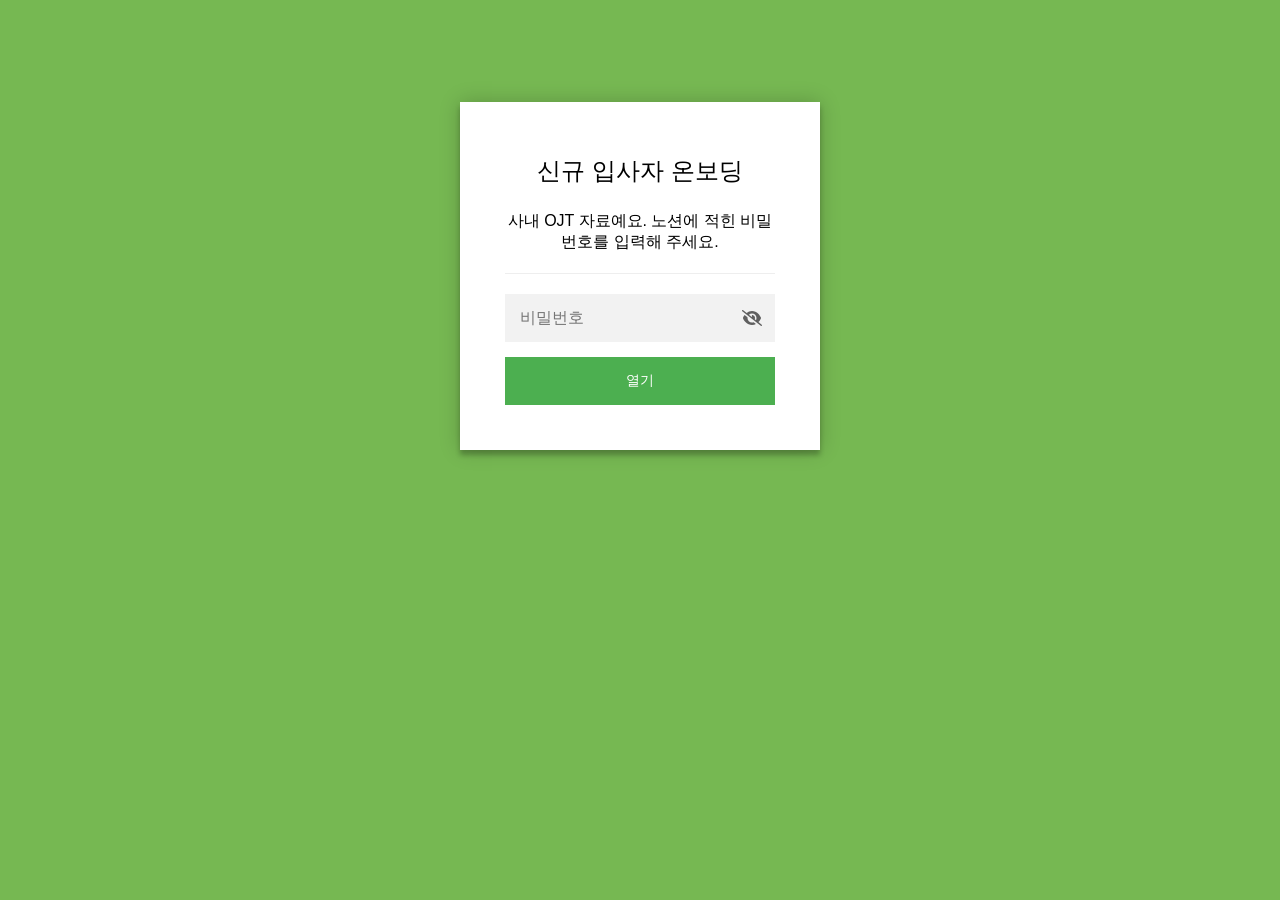
<file: index.html>
<!DOCTYPE html>
<html class="staticrypt-html">
    <head>
        <meta charset="utf-8" />
        <title>신규 입사자 온보딩</title>
        <meta name="viewport" content="width=device-width, initial-scale=1" />

        <!-- do not cache this page -->
        <meta http-equiv="cache-control" content="max-age=0" />
        <meta http-equiv="cache-control" content="no-cache" />
        <meta http-equiv="expires" content="0" />
        <meta http-equiv="expires" content="Tue, 01 Jan 1980 1:00:00 GMT" />
        <meta http-equiv="pragma" content="no-cache" />

        <style>
            .staticrypt-hr {
                margin-top: 20px;
                margin-bottom: 20px;
                border: 0;
                border-top: 1px solid #eee;
            }

            .staticrypt-page {
                width: 360px;
                padding: 8% 0 0;
                margin: auto;
                box-sizing: border-box;
            }

            .staticrypt-form {
                position: relative;
                z-index: 1;
                background: #ffffff;
                max-width: 360px;
                margin: 0 auto 100px;
                padding: 45px;
                text-align: center;
                box-shadow: 0 0 20px 0 rgba(0, 0, 0, 0.2), 0 5px 5px 0 rgba(0, 0, 0, 0.24);
            }

            .staticrypt-form input[type="password"],
            input[type="text"] {
                background: inherit;
                border: 0;
                box-sizing: border-box; /* This ensures padding is included in the total width */
                font-size: 14px;
                outline: 0;
                padding: 15px 30px 15px 15px; /* Adjust the padding to ensure there is space for the icon */
                width: 100%;
            }

            .staticrypt-password-container {
                position: relative;
                outline: 0;
                background: #f2f2f2;
                width: 100%;
                border: 0;
                margin: 0 0 15px;
                box-sizing: border-box;
            }

            .staticrypt-toggle-password-visibility {
                cursor: pointer;
                height: 20px;
                opacity: 60%;
                padding: 13px;
                position: absolute;
                right: 0;
                top: 50%;
                transform: translateY(-50%);
                width: 20px;
            }

            .staticrypt-form .staticrypt-decrypt-button {
                text-transform: uppercase;
                outline: 0;
                background: #4CAF50;
                width: 100%;
                border: 0;
                padding: 15px;
                color: #ffffff;
                font-size: 14px;
                cursor: pointer;
            }

            .staticrypt-form .staticrypt-decrypt-button:hover,
            .staticrypt-form .staticrypt-decrypt-button:active,
            .staticrypt-form .staticrypt-decrypt-button:focus {
                background: #4CAF50;
                filter: brightness(92%);
            }

            .staticrypt-html {
                height: 100%;
            }

            .staticrypt-body {
                height: 100%;
                margin: 0;
            }

            .staticrypt-content {
                height: 100%;
                margin-bottom: 1em;
                background: #76B852;
                font-family: "Arial", sans-serif;
                -webkit-font-smoothing: antialiased;
                -moz-osx-font-smoothing: grayscale;
            }

            .staticrypt-instructions {
                margin-top: -1em;
                margin-bottom: 1em;
            }

            .staticrypt-title {
                font-size: 1.5em;
            }

            label.staticrypt-remember {
                display: flex;
                align-items: center;
                margin-bottom: 1em;
            }

            .staticrypt-remember input[type="checkbox"] {
                transform: scale(1.5);
                margin-right: 1em;
            }

            .hidden {
                display: none !important;
            }

            .staticrypt-spinner-container {
                height: 100%;
                display: flex;
                align-items: center;
                justify-content: center;
            }

            .staticrypt-spinner {
                display: inline-block;
                width: 2rem;
                height: 2rem;
                vertical-align: text-bottom;
                border: 0.25em solid gray;
                border-right-color: transparent;
                border-radius: 50%;
                -webkit-animation: spinner-border 0.75s linear infinite;
                animation: spinner-border 0.75s linear infinite;
                animation-duration: 0.75s;
                animation-timing-function: linear;
                animation-delay: 0s;
                animation-iteration-count: infinite;
                animation-direction: normal;
                animation-fill-mode: none;
                animation-play-state: running;
                animation-name: spinner-border;
            }

            @keyframes spinner-border {
                100% {
                    transform: rotate(360deg);
                }
            }

            @media screen and (-webkit-min-device-pixel-ratio: 0) {
                .staticrypt-form input[type="password"],
                input[type="text"] {
                    font-size: 16px;
                }
            }
        </style>
    </head>

    <body class="staticrypt-body">
        <div id="staticrypt_loading" class="staticrypt-spinner-container">
            <div class="staticrypt-spinner"></div>
        </div>

        <div id="staticrypt_content" class="staticrypt-content hidden">
            <div class="staticrypt-page">
                <div class="staticrypt-form">
                    <div class="staticrypt-instructions">
                        <p class="staticrypt-title">신규 입사자 온보딩</p>
                        <p>사내 OJT 자료예요. 노션에 적힌 비밀번호를 입력해 주세요.</p>
                    </div>

                    <hr class="staticrypt-hr" />

                    <form id="staticrypt-form" action="#" method="post">
                        <div class="staticrypt-password-container">
                            <input
                                id="staticrypt-password"
                                type="password"
                                name="password"
                                placeholder="비밀번호"
                                autofocus
                            />

                            <img
                                class="staticrypt-toggle-password-visibility"
                                alt="비밀번호 보기"
                                title="비밀번호 보기"
                                src="[data-uri]"
                            />
                        </div>

                        <label id="staticrypt-remember-label" class="staticrypt-remember hidden">
                            <input id="staticrypt-remember" checked type="checkbox" name="remember" />
                            기억하기
                        </label>

                        <input type="submit" class="staticrypt-decrypt-button" value="열기" />
                    </form>
                </div>
            </div>
        </div>

        <script>
            // these variables will be filled when generating the file - the template format is 'variable_name'
            const staticryptInitiator = ((function(){
  const exports = {};
  const cryptoEngine = ((function(){
  const exports = {};
  const { subtle } = crypto;

const IV_BITS = 16 * 8;
const HEX_BITS = 4;
const ENCRYPTION_ALGO = "AES-CBC";

/**
 * Translates between utf8 encoded hexadecimal strings
 * and Uint8Array bytes.
 */
const HexEncoder = {
    /**
     * hex string -> bytes
     * @param {string} hexString
     * @returns {Uint8Array}
     */
    parse: function (hexString) {
        if (hexString.length % 2 !== 0) throw "Invalid hexString";
        const arrayBuffer = new Uint8Array(hexString.length / 2);

        for (let i = 0; i < hexString.length; i += 2) {
            const byteValue = parseInt(hexString.substring(i, i + 2), 16);
            if (isNaN(byteValue)) {
                throw "Invalid hexString";
            }
            arrayBuffer[i / 2] = byteValue;
        }
        return arrayBuffer;
    },

    /**
     * bytes -> hex string
     * @param {Uint8Array} bytes
     * @returns {string}
     */
    stringify: function (bytes) {
        const hexBytes = [];

        for (let i = 0; i < bytes.length; ++i) {
            let byteString = bytes[i].toString(16);
            if (byteString.length < 2) {
                byteString = "0" + byteString;
            }
            hexBytes.push(byteString);
        }
        return hexBytes.join("");
    },
};

/**
 * Translates between utf8 strings and Uint8Array bytes.
 */
const UTF8Encoder = {
    parse: function (str) {
        return new TextEncoder().encode(str);
    },

    stringify: function (bytes) {
        return new TextDecoder().decode(bytes);
    },
};

/**
 * Salt and encrypt a msg with a password.
 */
async function encrypt(msg, hashedPassword) {
    // Must be 16 bytes, unpredictable, and preferably cryptographically random. However, it need not be secret.
    // https://developer.mozilla.org/en-US/docs/Web/API/SubtleCrypto/encrypt#parameters
    const iv = crypto.getRandomValues(new Uint8Array(IV_BITS / 8));

    const key = await subtle.importKey("raw", HexEncoder.parse(hashedPassword), ENCRYPTION_ALGO, false, ["encrypt"]);

    const encrypted = await subtle.encrypt(
        {
            name: ENCRYPTION_ALGO,
            iv: iv,
        },
        key,
        UTF8Encoder.parse(msg)
    );

    // iv will be 32 hex characters, we prepend it to the ciphertext for use in decryption
    return HexEncoder.stringify(iv) + HexEncoder.stringify(new Uint8Array(encrypted));
}
exports.encrypt = encrypt;

/**
 * Decrypt a salted msg using a password.
 *
 * @param {string} encryptedMsg
 * @param {string} hashedPassword
 * @returns {Promise<string>}
 */
async function decrypt(encryptedMsg, hashedPassword) {
    const ivLength = IV_BITS / HEX_BITS;
    const iv = HexEncoder.parse(encryptedMsg.substring(0, ivLength));
    const encrypted = encryptedMsg.substring(ivLength);

    const key = await subtle.importKey("raw", HexEncoder.parse(hashedPassword), ENCRYPTION_ALGO, false, ["decrypt"]);

    const outBuffer = await subtle.decrypt(
        {
            name: ENCRYPTION_ALGO,
            iv: iv,
        },
        key,
        HexEncoder.parse(encrypted)
    );

    return UTF8Encoder.stringify(new Uint8Array(outBuffer));
}
exports.decrypt = decrypt;

/**
 * Salt and hash the password so it can be stored in localStorage without opening a password reuse vulnerability.
 *
 * @param {string} password
 * @param {string} salt
 * @returns {Promise<string>}
 */
async function hashPassword(password, salt) {
    // we hash the password in multiple steps, each adding more iterations. This is because we used to allow less
    // iterations, so for backward compatibility reasons, we need to support going from that to more iterations.
    let hashedPassword = await hashLegacyRound(password, salt);

    hashedPassword = await hashSecondRound(hashedPassword, salt);

    return hashThirdRound(hashedPassword, salt);
}
exports.hashPassword = hashPassword;

/**
 * This hashes the password with 1k iterations. This is a low number, we need this function to support backwards
 * compatibility.
 *
 * @param {string} password
 * @param {string} salt
 * @returns {Promise<string>}
 */
function hashLegacyRound(password, salt) {
    return pbkdf2(password, salt, 1000, "SHA-1");
}
exports.hashLegacyRound = hashLegacyRound;

/**
 * Add a second round of iterations. This is because we used to use 1k, so for backwards compatibility with
 * remember-me/autodecrypt links, we need to support going from that to more iterations.
 *
 * @param hashedPassword
 * @param salt
 * @returns {Promise<string>}
 */
function hashSecondRound(hashedPassword, salt) {
    return pbkdf2(hashedPassword, salt, 14000, "SHA-256");
}
exports.hashSecondRound = hashSecondRound;

/**
 * Add a third round of iterations to bring total number to 600k. This is because we used to use 1k, then 15k, so for
 * backwards compatibility with remember-me/autodecrypt links, we need to support going from that to more iterations.
 *
 * @param hashedPassword
 * @param salt
 * @returns {Promise<string>}
 */
function hashThirdRound(hashedPassword, salt) {
    return pbkdf2(hashedPassword, salt, 585000, "SHA-256");
}
exports.hashThirdRound = hashThirdRound;

/**
 * Salt and hash the password so it can be stored in localStorage without opening a password reuse vulnerability.
 *
 * @param {string} password
 * @param {string} salt
 * @param {int} iterations
 * @param {string} hashAlgorithm
 * @returns {Promise<string>}
 */
async function pbkdf2(password, salt, iterations, hashAlgorithm) {
    const key = await subtle.importKey("raw", UTF8Encoder.parse(password), "PBKDF2", false, ["deriveBits"]);

    const keyBytes = await subtle.deriveBits(
        {
            name: "PBKDF2",
            hash: hashAlgorithm,
            iterations,
            salt: UTF8Encoder.parse(salt),
        },
        key,
        256
    );

    return HexEncoder.stringify(new Uint8Array(keyBytes));
}

function generateRandomSalt() {
    const bytes = crypto.getRandomValues(new Uint8Array(128 / 8));

    return HexEncoder.stringify(new Uint8Array(bytes));
}
exports.generateRandomSalt = generateRandomSalt;

async function signMessage(hashedPassword, message) {
    const key = await subtle.importKey(
        "raw",
        HexEncoder.parse(hashedPassword),
        {
            name: "HMAC",
            hash: "SHA-256",
        },
        false,
        ["sign"]
    );
    const signature = await subtle.sign("HMAC", key, UTF8Encoder.parse(message));

    return HexEncoder.stringify(new Uint8Array(signature));
}
exports.signMessage = signMessage;

function getRandomAlphanum() {
    const possibleCharacters = "abcdefghijklmnopqrstuvwxyzABCDEFGHIJKLMNOPQRSTUVWXYZ0123456789";

    let byteArray;
    let parsedInt;

    // Keep generating new random bytes until we get a value that falls
    // within a range that can be evenly divided by possibleCharacters.length
    do {
        byteArray = crypto.getRandomValues(new Uint8Array(1));
        // extract the lowest byte to get an int from 0 to 255 (probably unnecessary, since we're only generating 1 byte)
        parsedInt = byteArray[0] & 0xff;
    } while (parsedInt >= 256 - (256 % possibleCharacters.length));

    // Take the modulo of the parsed integer to get a random number between 0 and totalLength - 1
    const randomIndex = parsedInt % possibleCharacters.length;

    return possibleCharacters[randomIndex];
}

/**
 * Generate a random string of a given length.
 *
 * @param {int} length
 * @returns {string}
 */
function generateRandomString(length) {
    let randomString = "";

    for (let i = 0; i < length; i++) {
        randomString += getRandomAlphanum();
    }

    return randomString;
}
exports.generateRandomString = generateRandomString;

  return exports;
})());
const codec = ((function(){
  const exports = {};
  /**
 * Initialize the codec with the provided cryptoEngine - this return functions to encode and decode messages.
 *
 * @param cryptoEngine - the engine to use for encryption / decryption
 */
function init(cryptoEngine) {
    const exports = {};

    /**
     * Top-level function for encoding a message.
     * Includes password hashing, encryption, and signing.
     *
     * @param {string} msg
     * @param {string} password
     * @param {string} salt
     *
     * @returns {string} The encoded text
     */
    async function encode(msg, password, salt) {
        const hashedPassword = await cryptoEngine.hashPassword(password, salt);

        const encrypted = await cryptoEngine.encrypt(msg, hashedPassword);

        // we use the hashed password in the HMAC because this is effectively what will be used a password (so we can store
        // it in localStorage safely, we don't use the clear text password)
        const hmac = await cryptoEngine.signMessage(hashedPassword, encrypted);

        return hmac + encrypted;
    }
    exports.encode = encode;

    /**
     * Encode using a password that has already been hashed. This is useful to encode multiple messages in a row, that way
     * we don't need to hash the password multiple times.
     *
     * @param {string} msg
     * @param {string} hashedPassword
     *
     * @returns {string} The encoded text
     */
    async function encodeWithHashedPassword(msg, hashedPassword) {
        const encrypted = await cryptoEngine.encrypt(msg, hashedPassword);

        // we use the hashed password in the HMAC because this is effectively what will be used a password (so we can store
        // it in localStorage safely, we don't use the clear text password)
        const hmac = await cryptoEngine.signMessage(hashedPassword, encrypted);

        return hmac + encrypted;
    }
    exports.encodeWithHashedPassword = encodeWithHashedPassword;

    /**
     * Top-level function for decoding a message.
     * Includes signature check and decryption.
     *
     * @param {string} signedMsg
     * @param {string} hashedPassword
     * @param {string} salt
     * @param {int} backwardCompatibleAttempt
     * @param {string} originalPassword
     *
     * @returns {Object} {success: true, decoded: string} | {success: false, message: string}
     */
    async function decode(signedMsg, hashedPassword, salt, backwardCompatibleAttempt = 0, originalPassword = "") {
        const encryptedHMAC = signedMsg.substring(0, 64);
        const encryptedMsg = signedMsg.substring(64);
        const decryptedHMAC = await cryptoEngine.signMessage(hashedPassword, encryptedMsg);

        if (decryptedHMAC !== encryptedHMAC) {
            // we have been raising the number of iterations in the hashing algorithm multiple times, so to support the old
            // remember-me/autodecrypt links we need to try bringing the old hashes up to speed.
            originalPassword = originalPassword || hashedPassword;
            if (backwardCompatibleAttempt === 0) {
                const updatedHashedPassword = await cryptoEngine.hashThirdRound(originalPassword, salt);

                return decode(signedMsg, updatedHashedPassword, salt, backwardCompatibleAttempt + 1, originalPassword);
            }
            if (backwardCompatibleAttempt === 1) {
                let updatedHashedPassword = await cryptoEngine.hashSecondRound(originalPassword, salt);
                updatedHashedPassword = await cryptoEngine.hashThirdRound(updatedHashedPassword, salt);

                return decode(signedMsg, updatedHashedPassword, salt, backwardCompatibleAttempt + 1, originalPassword);
            }

            return { success: false, message: "Signature mismatch" };
        }

        return {
            success: true,
            decoded: await cryptoEngine.decrypt(encryptedMsg, hashedPassword),
        };
    }
    exports.decode = decode;

    return exports;
}
exports.init = init;

  return exports;
})());
const decode = codec.init(cryptoEngine).decode;

/**
 * Initialize the staticrypt module, that exposes functions callbable by the password_template.
 *
 * @param {{
 *  staticryptEncryptedMsgUniqueVariableName: string,
 *  isRememberEnabled: boolean,
 *  rememberDurationInDays: number,
 *  staticryptSaltUniqueVariableName: string,
 * }} staticryptConfig - object of data that is stored on the password_template at encryption time.
 *
 * @param {{
 *  rememberExpirationKey: string,
 *  rememberPassphraseKey: string,
 *  replaceHtmlCallback: function,
 *  clearLocalStorageCallback: function,
 * }} templateConfig - object of data that can be configured by a custom password_template.
 */
function init(staticryptConfig, templateConfig) {
    const exports = {};

    /**
     * Decrypt our encrypted page, replace the whole HTML.
     *
     * @param {string} hashedPassword
     * @returns {Promise<boolean>}
     */
    async function decryptAndReplaceHtml(hashedPassword) {
        const { staticryptEncryptedMsgUniqueVariableName, staticryptSaltUniqueVariableName } = staticryptConfig;
        const { replaceHtmlCallback } = templateConfig;

        const result = await decode(
            staticryptEncryptedMsgUniqueVariableName,
            hashedPassword,
            staticryptSaltUniqueVariableName
        );
        if (!result.success) {
            return false;
        }
        const plainHTML = result.decoded;

        // if the user configured a callback call it, otherwise just replace the whole HTML
        if (typeof replaceHtmlCallback === "function") {
            replaceHtmlCallback(plainHTML);
        } else {
            document.write(plainHTML);
            document.close();
        }

        return true;
    }

    /**
     * Attempt to decrypt the page and replace the whole HTML.
     *
     * @param {string} password
     * @param {boolean} isRememberChecked
     *
     * @returns {Promise<{isSuccessful: boolean, hashedPassword?: string}>} - we return an object, so that if we want to
     *   expose more information in the future we can do it without breaking the password_template
     */
    async function handleDecryptionOfPage(password, isRememberChecked) {
        const { staticryptSaltUniqueVariableName } = staticryptConfig;

        // decrypt and replace the whole page
        const hashedPassword = await cryptoEngine.hashPassword(password, staticryptSaltUniqueVariableName);
        return handleDecryptionOfPageFromHash(hashedPassword, isRememberChecked);
    }
    exports.handleDecryptionOfPage = handleDecryptionOfPage;

    async function handleDecryptionOfPageFromHash(hashedPassword, isRememberChecked) {
        const { isRememberEnabled, rememberDurationInDays } = staticryptConfig;
        const { rememberExpirationKey, rememberPassphraseKey } = templateConfig;

        const isDecryptionSuccessful = await decryptAndReplaceHtml(hashedPassword);

        if (!isDecryptionSuccessful) {
            return {
                isSuccessful: false,
                hashedPassword,
            };
        }

        // remember the hashedPassword and set its expiration if necessary
        if (isRememberEnabled && isRememberChecked) {
            window.sessionStorage.setItem(rememberPassphraseKey, hashedPassword);

            // set the expiration if the duration isn't 0 (meaning no expiration)
            if (rememberDurationInDays > 0) {
                window.sessionStorage.setItem(
                    rememberExpirationKey,
                    (new Date().getTime() + rememberDurationInDays * 24 * 60 * 60 * 1000).toString()
                );
            }
        }

        return {
            isSuccessful: true,
            hashedPassword,
        };
    }
    exports.handleDecryptionOfPageFromHash = handleDecryptionOfPageFromHash;

    /**
     * Clear localstorage from staticrypt related values
     */
    function clearLocalStorage() {
        const { clearLocalStorageCallback, rememberExpirationKey, rememberPassphraseKey } = templateConfig;

        if (typeof clearLocalStorageCallback === "function") {
            clearLocalStorageCallback();
        } else {
            sessionStorage.removeItem(rememberPassphraseKey);
            sessionStorage.removeItem(rememberExpirationKey);
        }
    }

    async function handleDecryptOnLoad() {
        let isSuccessful = await decryptOnLoadFromUrl();

        if (!isSuccessful) {
            isSuccessful = await decryptOnLoadFromRememberMe();
        }

        return { isSuccessful };
    }
    exports.handleDecryptOnLoad = handleDecryptOnLoad;

    /**
     * Clear storage if we are logging out
     *
     * @returns {boolean} - whether we logged out
     */
    function logoutIfNeeded() {
        const logoutKey = "staticrypt_logout";

        // handle logout through query param
        const queryParams = new URLSearchParams(window.location.search);
        if (queryParams.has(logoutKey)) {
            clearLocalStorage();
            return true;
        }

        // handle logout through URL fragment
        const hash = window.location.hash.substring(1);
        if (hash.includes(logoutKey)) {
            clearLocalStorage();
            return true;
        }

        return false;
    }

    /**
     * To be called on load: check if we want to try to decrypt and replace the HTML with the decrypted content, and
     * try to do it if needed.
     *
     * @returns {Promise<boolean>} true if we derypted and replaced the whole page, false otherwise
     */
    async function decryptOnLoadFromRememberMe() {
        const { rememberDurationInDays } = staticryptConfig;
        const { rememberExpirationKey, rememberPassphraseKey } = templateConfig;

        // if we are login out, terminate
        if (logoutIfNeeded()) {
            return false;
        }

        // if there is expiration configured, check if we're not beyond the expiration
        if (rememberDurationInDays && rememberDurationInDays > 0) {
            const expiration = sessionStorage.getItem(rememberExpirationKey),
                isExpired = expiration && new Date().getTime() > parseInt(expiration);

            if (isExpired) {
                clearLocalStorage();
                return false;
            }
        }

        const hashedPassword = sessionStorage.getItem(rememberPassphraseKey);

        if (hashedPassword) {
            // try to decrypt
            const isDecryptionSuccessful = await decryptAndReplaceHtml(hashedPassword);

            // if the decryption is unsuccessful the password might be wrong - silently clear the saved data and let
            // the user fill the password form again
            if (!isDecryptionSuccessful) {
                clearLocalStorage();
                return false;
            }

            return true;
        }

        return false;
    }

    async function decryptOnLoadFromUrl() {
        const passwordKey = "staticrypt_pwd";
        const rememberMeKey = "remember_me";

        // try to get the password from the query param (for backward compatibility - we now want to avoid this method,
        // since it sends the hashed password to the server which isn't needed)
        const queryParams = new URLSearchParams(window.location.search);
        const hashedPasswordQuery = queryParams.get(passwordKey);
        const rememberMeQuery = queryParams.get(rememberMeKey);

        const urlFragment = window.location.hash.substring(1);
        // get the password from the url fragment
        const hashedPasswordRegexMatch = urlFragment.match(new RegExp(passwordKey + "=([^&]*)"));
        const hashedPasswordFragment = hashedPasswordRegexMatch ? hashedPasswordRegexMatch[1] : null;
        const rememberMeFragment = urlFragment.includes(rememberMeKey);

        const hashedPassword = hashedPasswordFragment || hashedPasswordQuery;
        const rememberMe = rememberMeFragment || rememberMeQuery;

        if (hashedPassword) {
            return handleDecryptionOfPageFromHash(hashedPassword, rememberMe);
        }

        return false;
    }

    return exports;
}
exports.init = init;

  return exports;
})());
            const templateError = "비밀번호가 맞지 않아요.",
                templateToggleAltShow = "비밀번호 보기",
                templateToggleAltHide = "비밀번호 숨기기",
                isRememberEnabled = true,
                staticryptConfig = {"staticryptEncryptedMsgUniqueVariableName":"[base64]","isRememberEnabled":true,"rememberDurationInDays":30,"staticryptSaltUniqueVariableName":"3104c9ba227c512159f65cf81426a840"};

            // you can edit these values to customize some of the behavior of StatiCrypt
            const templateConfig = {
                rememberExpirationKey: "staticrypt_expiration",
                rememberPassphraseKey: "staticrypt_passphrase",
                replaceHtmlCallback: null,
                clearLocalStorageCallback: null,
            };

            // init the staticrypt engine
            const staticrypt = staticryptInitiator.init(staticryptConfig, templateConfig);

            // try to automatically decrypt on load if there is a saved password
            window.onload = async function () {
                const { isSuccessful } = await staticrypt.handleDecryptOnLoad();

                // if we didn't decrypt anything on load, show the password prompt. Otherwise the content has already been
                // replaced, no need to do anything
                if (!isSuccessful) {
                    // hide loading screen
                    document.getElementById("staticrypt_loading").classList.add("hidden");
                    document.getElementById("staticrypt_content").classList.remove("hidden");
                    document.getElementById("staticrypt-password").focus();

                    // show the remember me checkbox
                    if (isRememberEnabled) {
                        void 0;
                    }
                }
            };

            // toggle password visibility
            const toggleIcon = document.querySelector(".staticrypt-toggle-password-visibility");
            // these two icons are coming from FontAwesome
            const imgSrcEyeClosed =
                "[data-uri]";
            const imgSrcEyeOpened =
                "[data-uri]";
            toggleIcon.addEventListener("click", function () {
                const passwordInput = document.getElementById("staticrypt-password");
                if (passwordInput.type === "password") {
                    passwordInput.type = "text";
                    toggleIcon.src = imgSrcEyeOpened;
                    toggleIcon.alt = templateToggleAltHide;
                    toggleIcon.title = templateToggleAltHide;
                } else {
                    passwordInput.type = "password";
                    toggleIcon.src = imgSrcEyeClosed;
                    toggleIcon.alt = templateToggleAltShow;
                    toggleIcon.title = templateToggleAltShow;
                }
            });

            // handle password form submission
            document.getElementById("staticrypt-form").addEventListener("submit", async function (e) {
                e.preventDefault();

                const password = document.getElementById("staticrypt-password").value,
                    isRememberChecked = document.getElementById("staticrypt-remember").checked;

                const { isSuccessful } = await staticrypt.handleDecryptionOfPage(password, isRememberChecked);

                if (!isSuccessful) {
                    alert(templateError);
                }
            });
        </script>
    </body>
</html>
</file>
